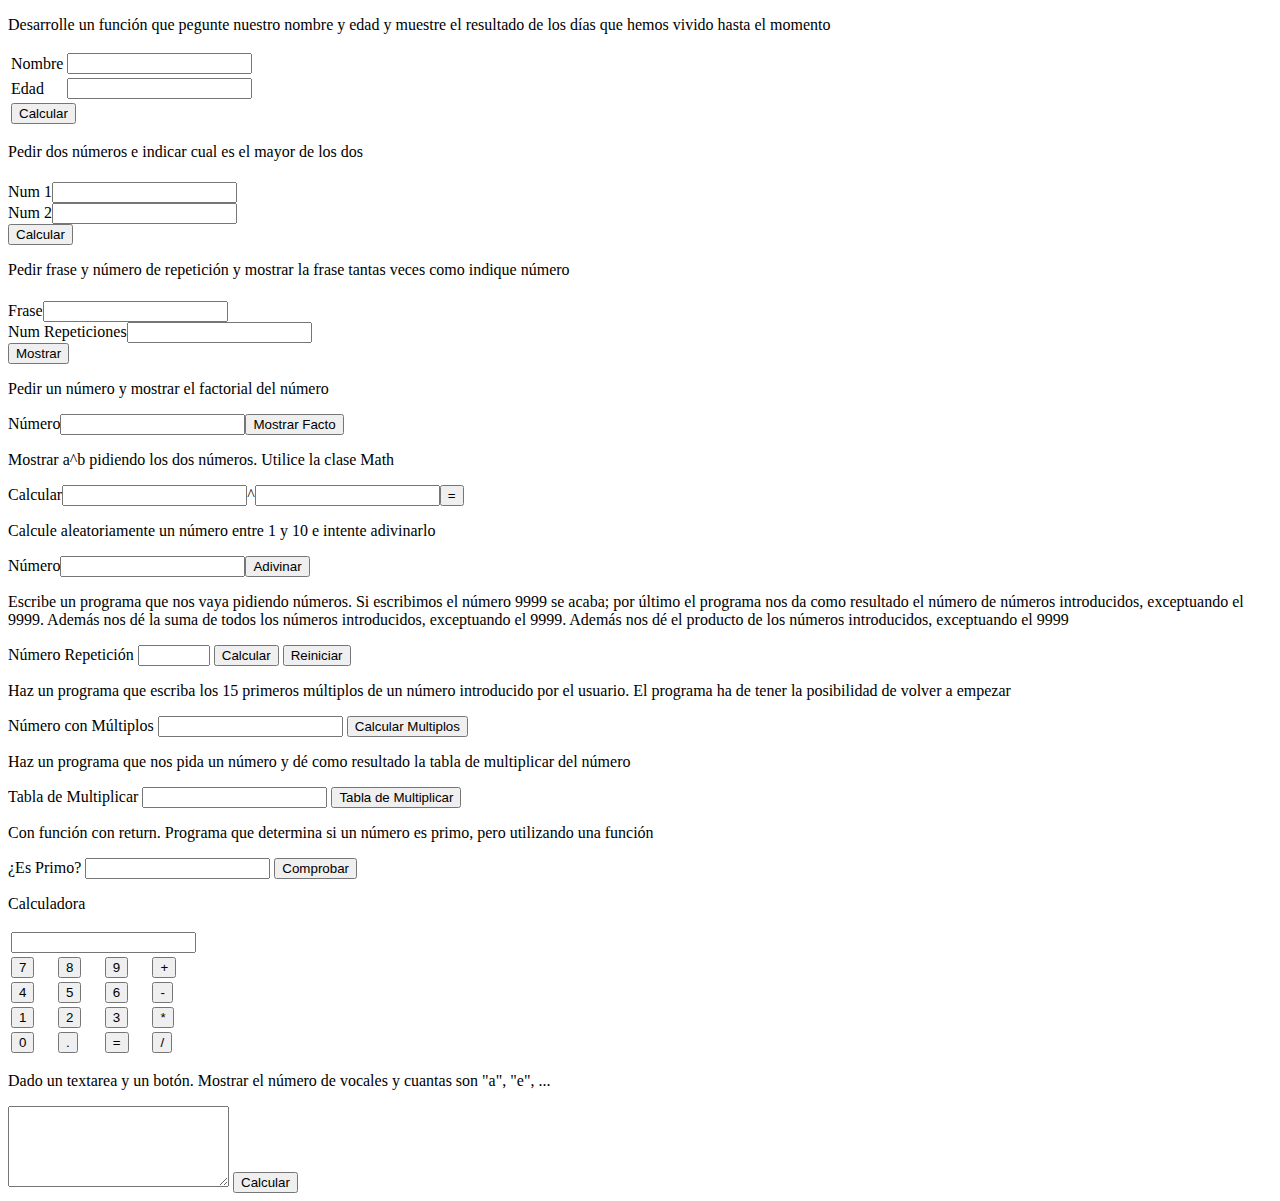
<file: EjerciciosJS/WebContent/index.html>
<!DOCTYPE html>
<html>
<head>
<meta charset="UTF-8">
<title>Inicio</title>
<script type="text/javascript" src="js/codigo.js"></script>

<script type="text/javascript">
	document.addEventListener("load", init(), false);
</script>

</head>
<body>
	<p>Desarrolle un función que pegunte nuestro nombre y edad y
		muestre el resultado de los días que hemos vivido hasta el momento</p>

	<div style="align-content: center;">
		<table>
			<tr>
				<td><label>Nombre</label></td>
				<td><input type="text" name="nombre" id="nombre"></td>
			</tr>
			<tr>
				<td><label>Edad</label></td>
				<td><input type="number" name="edad" id="edad"></td>
			</tr>
			<tr>
				<td colspan="2"><input type="button" name="calcular"
					id="calcular" value="Calcular"></td>
			</tr>
		</table>
	</div>
	<div>
		<span id="resultado"></span>
	</div>

	<script type="text/javascript">
		document.getElementById("calcular").addEventListener("click",
				calcularEdad);
	</script>

	<p>Pedir dos números e indicar cual es el mayor de los dos</p>
	<div>
		<form action="#" name="formu1">
			<h4 id="mensaje"></h4>
			<label>Num 1</label><input type="number" name="num1" id="num1"><br />
			<label>Num 2</label><input type="number" name="num2" id="num2"><br />
			<input type="button" value="Calcular"
				onclick="calcularMayor(document.formu1.num1.value, document.formu1.num2.value)">
		</form>
	</div>

	<p>Pedir frase y número de repetición y mostrar la frase tantas
		veces como indique número</p>
	<div>
		<form action="#" name="formu2">
			<h4 id="mensaje2"></h4>
			<label>Frase</label><input type="text" name="frase" id="frase"><br />
			<label>Num Repeticiones</label><input type="number" name="contador"
				id="contador"><br /> <input type="button" value="Mostrar"
				onclick="mostrarFrase(document.formu2.frase.value, document.formu2.contador.value)">
		</form>
	</div>

	<p>Pedir un número y mostrar el factorial del número</p>
	<div>
		<label>Número</label><input type="number" name="facto" id="facto"><input
			type="button" name="bfacto" value="Mostrar Facto"
			onclick="mostrarFacto()"><span id="resFacto"
			style="margin-left: 5px; color: red; font-style: italic; font-weight: bold;"></span>
	</div>

	<p>Mostrar a^b pidiendo los dos números. Utilice la clase Math</p>
	<div>
		<label>Calcular</label><input type="number" name="base" id="base">^<input
			type="number" name="exponente" id="exponente"><input
			type="button" value="=" onclick="calcularPotencia()"><span
			id="potencia"
			style="margin-left: 5px; color: red; font-style: italic; font-weight: bold;"></span>
	</div>

	<p>Calcule aleatoriamente un número entre 1 y 10 e intente
		adivinarlo</p>
	<div>
		<label>Número</label><input type="text" name="numero" id="numero"><input
			type="button" value="Adivinar"
			onclick="adivinarNumero(document.getElementById('numero').value)"><span
			id="mensajeAdivinar"></span>
	</div>

	<p>Escribe un programa que nos vaya pidiendo números. Si escribimos
		el número 9999 se acaba; por último el programa nos da como resultado
		el número de números introducidos, exceptuando el 9999. Además nos dé
		la suma de todos los números introducidos, exceptuando el 9999. Además
		nos dé el producto de los números introducidos, exceptuando el 9999</p>
	<div>
		<label>Número Repetición</label> <input type="number" name="numrep"
			id="numrep" max="9999" min="1" onfocus="this.select()"> <input
			type="button" id="calcularRep" value="Calcular"
			onclick="calcularRepetido(document.getElementById('numrep').value)">

		<input type="button" value="Reiniciar" onclick="reiniciarRepetido()">

		<span id="resultadoRep"></span>

	</div>

	<p>Haz un programa que escriba los 15 primeros múltiplos de un
		número introducido por el usuario. El programa ha de tener la
		posibilidad de volver a empezar</p>
	<div>
		<label>Número con Múltiplos</label> <input type="number"
			name="numMult" id="numMult" onfocus="this.select()"> <input
			type="button" id="calcularMult" value="Calcular Multiplos"
			onclick="calcularMultiplos(document.getElementById('numMult').value)">
		<br /> <span id="resultadoMult"></span>

	</div>

	<p>Haz un programa que nos pida un número y dé como resultado la
		tabla de multiplicar del número</p>
	<div>
		<label>Tabla de Multiplicar</label> <input type="number"
			name="numTabla" id="numTabla" onfocus="this.select()"> <input
			type="button" id="calcularTabla" value="Tabla de Multiplicar"
			onclick="calcularTabla(document.getElementById('numTabla').value)">
		<br /> <span id="resultadoTabla"></span>

	</div>

	<p>Con función con return. Programa que determina si un número es
		primo, pero utilizando una función</p>

	<div>
		<label>¿Es Primo?</label> <input type="number" name="primo" id="primo">
		<input type="button" value="Comprobar"
			onclick="comprobarPrimo(document.getElementById('primo').value)">
		<span id="resultadoPrimo"></span>
	</div>

	<p>Calculadora</p>

	<div>
		<table>
			<tr>
				<td colspan="4"><input type="text" name="calcu" id="calcu"
					readonly="readonly"></td>
			</tr>
			<tr>
				<td><input type="button" value="7"
					onclick="pulsadoNumero(this.value)"></td>
				<td><input type="button" value="8"
					onclick="pulsadoNumero(this.value)"></td>
				<td><input type="button" value="9"
					onclick="pulsadoNumero(this.value)"></td>
				<td><input type="button" value="+"
					onclick="pulsadoOperacion(this.value)"></td>
			</tr>
			<tr>
				<td><input type="button" value="4"
					onclick="pulsadoNumero(this.value)"></td>
				<td><input type="button" value="5"
					onclick="pulsadoNumero(this.value)"></td>
				<td><input type="button" value="6"
					onclick="pulsadoNumero(this.value)"></td>
				<td><input type="button" value="-"
					onclick="pulsadoOperacion(this.value)"></td>
			</tr>
			<tr>
				<td><input type="button" value="1"
					onclick="pulsadoNumero(this.value)"></td>
				<td><input type="button" value="2"
					onclick="pulsadoNumero(this.value)"></td>
				<td><input type="button" value="3"
					onclick="pulsadoNumero(this.value)"></td>
				<td><input type="button" value="*"
					onclick="pulsadoOperacion(this.value)"></td>
			</tr>
			<tr>
				<td><input type="button" value="0"
					onclick="pulsadoNumero(this.value)"></td>
				<td><input type="button" value="."
					onclick="pulsadoOperacion(this.value)"></td>
				<td><input type="button" value="=" onclick="pulsadoIgual()"></td>
				<td><input type="button" value="/"
					onclick="pulsadoOperacion(this.value)"></td>
			</tr>
		</table>
	</div>

	<p>Dado un textarea y un botón. Mostrar el número de vocales y
		cuantas son "a", "e", ...</p>
	<div>
		<textarea rows="5" cols="25" id="textoVocales" name="textoVocales"></textarea>
		<input type="button" value="Calcular" onclick="comprobarVocales()"><br />
		<span id="resultVocales"></span>
	</div>

</body>
</html>
</file>
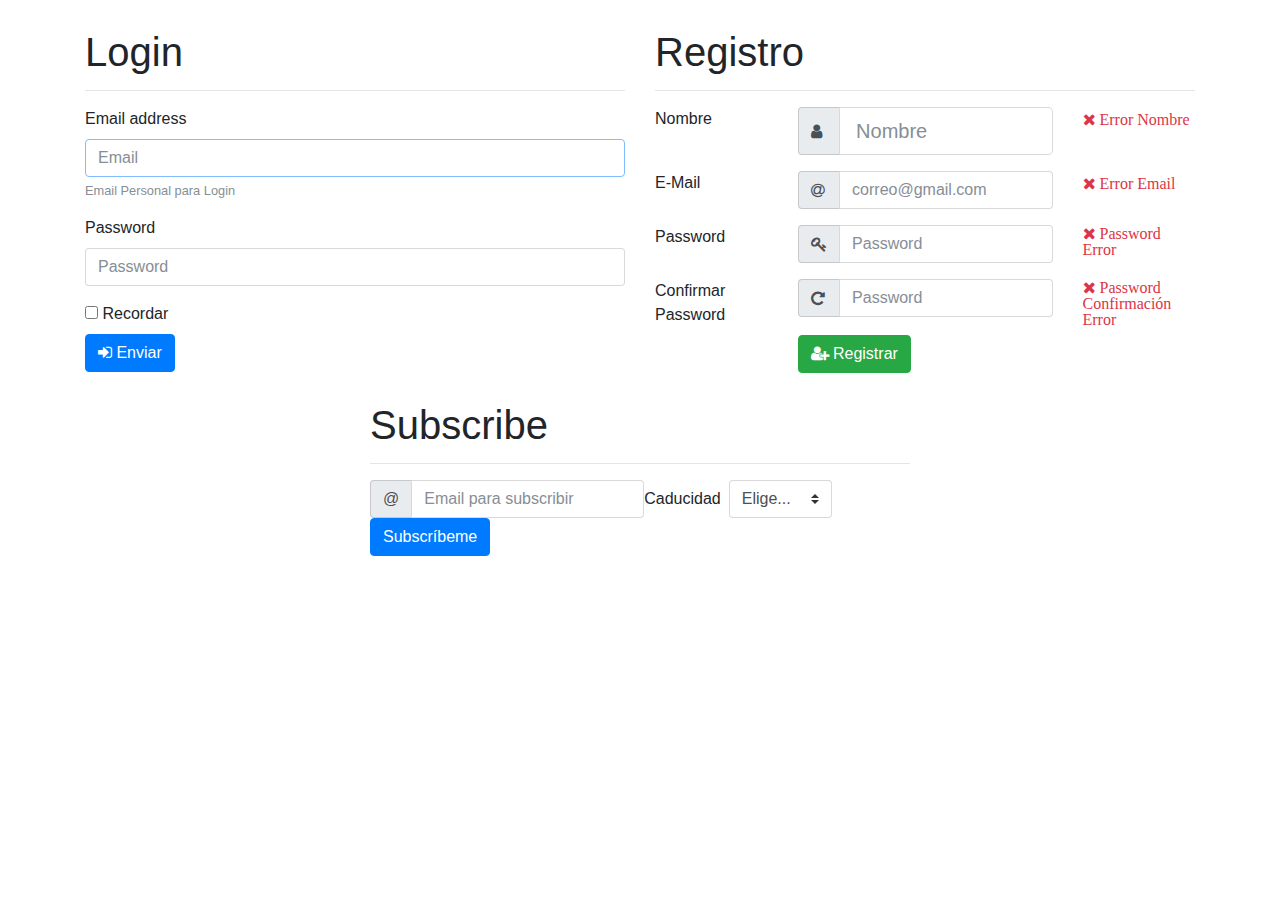
<file: Web_Bootstrap/WebContent/index.html>
<!DOCTYPE html>
<html lang="es">
<head>
<title>Web Bootstrap</title>
<!-- Required meta tags -->
<meta charset="utf-8">
<meta name="viewport"
	content="width=device-width, initial-scale=1, shrink-to-fit=no">

<!-- Bootstrap CSS -->
<link rel="stylesheet" href="css/bootstrap.min.css">

<!-- Stylesheets -->
<link rel="stylesheet"
	href="https://maxcdn.bootstrapcdn.com/font-awesome/4.6.1/css/font-awesome.min.css">

<style type="text/css">
.container {
	margin-top: 30px;
}

.subscriber {
	margin-top: 30px;
}
</style>
</head>
<body>
	<div class="container">
		<!-- <div class="container-fluid"> -->
		<div class="row justify-content-center">
			<div class="col-xl-6 col-lg-6 col-md-6 col-sm-6 col-xs-6">
				<h1>Login</h1>
				<hr>
				<form role="form" method="POST" action="principal.html">
					<div class="form-group">
						<label for="email">Email address</label> <input type="email"
							class="form-control" id="email" aria-describedby="email Help"
							placeholder="Email" autofocus> <small id="emailHelp"
							class="form-text text-muted">Email Personal para Login</small>
					</div>
					<div class="form-group">
						<label for="password">Password</label> <input type="password"
							class="form-control" id="password" placeholder="Password">
					</div>
					<div class="form-check">
						<label class="form-check-label"> <input type="checkbox"
							class="form-check-input"> Recordar
						</label>
					</div>
					<button type="submit" class="btn btn-primary">
						<i class="fa fa-sign-in"></i> Enviar
					</button>
				</form>
			</div>
			<div class="col-xl-6 col-lg-6 col-md-6 col-sm-6 col-xs-6">
				<h1>Registro</h1>
				<hr>
				<form class="form-horizontal" role="form" method="POST"
					action="/register">
					<div class="row">
						<div class="col-md-3 field-label-responsive">
							<label for="name">Nombre</label>
						</div>
						<div class="col-md-6">
							<div class="form-group">
								<div class="input-group">
									<div class="input-group-addon" style="width: 2.6rem">
										<i class="fa fa-user"></i>
									</div>
									<input type="text" name="nombre"
										class="form-control form-control-lg" id="nombre"
										placeholder="Nombre" required>
								</div>
							</div>
						</div>
						<div class="col-md-3">
							<div class="form-control-feedback">
								<span class="text-danger align-middle"> <i
									class="fa fa-close"> Error Nombre</i>
								</span>
							</div>
						</div>
					</div>
					<div class="row">
						<div class="col-md-3 field-label-responsive">
							<label for="email">E-Mail</label>
						</div>
						<div class="col-md-6">
							<div class="form-group">
								<div class="input-group">
									<div class="input-group-addon" style="width: 2.6rem">
										<i class="fa fa-at"></i>
									</div>
									<input type="text" name="email" class="form-control" id="email"
										placeholder="correo@gmail.com" required>
								</div>
							</div>
						</div>
						<div class="col-md-3">
							<div class="form-control-feedback">
								<span class="text-danger align-middle"> <i
									class="fa fa-close"> Error Email</i>
								</span>
							</div>
						</div>
					</div>
					<div class="row">
						<div class="col-md-3 field-label-responsive">
							<label for="password">Password</label>
						</div>
						<div class="col-md-6">
							<div class="form-group has-danger">
								<div class="input-group">
									<div class="input-group-addon" style="width: 2.6rem">
										<i class="fa fa-key"></i>
									</div>
									<input type="password" name="password" class="form-control"
										id="password" placeholder="Password" required>
								</div>
							</div>
						</div>
						<div class="col-md-3">
							<div class="form-control-feedback">
								<span class="text-danger align-middle"> <i
									class="fa fa-close"> Password Error</i>
								</span>
							</div>
						</div>
					</div>
					<div class="row">
						<div class="col-md-3 field-label-responsive">
							<label for="password">Confirmar Password</label>
						</div>
						<div class="col-md-6">
							<div class="form-group">
								<div class="input-group">
									<div class="input-group-addon" style="width: 2.6rem">
										<i class="fa fa-repeat"></i>
									</div>
									<input type="password" name="password-confirmacion"
										class="form-control" id="password-confirmacion"
										placeholder="Password" required>
								</div>
							</div>
						</div>
						<div class="col-md-3">
							<div class="form-control-feedback">
								<span class="text-danger align-middle"> <i
									class="fa fa-close"> Password Confirmación Error</i>
								</span>
							</div>
						</div>
					</div>
					<div class="row">
						<div class="col-md-3"></div>
						<div class="col-md-6">
							<button type="submit" class="btn btn-success">
								<i class="fa fa-user-plus"></i> Registrar
							</button>
						</div>
					</div>
				</form>
			</div>
		</div>
		<div class="row justify-content-center subscriber">
			<div class="col-xl-6 col-lg-6 col-md-6 col-sm-6 col-xs-6">
				<h1>Subscribe</h1>
				<hr>
				<form class="form-inline">
					<label class="sr-only" for="emailS">Email</label>
					<div class="input-group">
						<div class="input-group-addon">@</div>
						<input type="text" class="form-control" id="emailS"
							placeholder="Email para subscribir">
					</div>
					<div class="input-group">
						<label class="mr-sm-2" for="caducidad">Caducidad</label> <select
							class="custom-select" id="caducidad">
							<option selected>Elige...</option>
							<option value="1">Mensual</option>
							<option value="2">Anual</option>
							<option value="3">Vida</option>
						</select>
					</div>
					<button type="submit" class="btn btn-primary">Subscríbeme</button>
				</form>
			</div>
		</div>
	</div>

	<!-- Optional JavaScript -->
	<!-- jQuery first, then Popper.js, then Bootstrap JS -->
	<script src="js/jquery-3.2.1.slim.min.js"></script>
	<script src="js/popper.min.js"></script>
	<script src="js/bootstrap.min.js"></script>
</body>
</html>
</file>
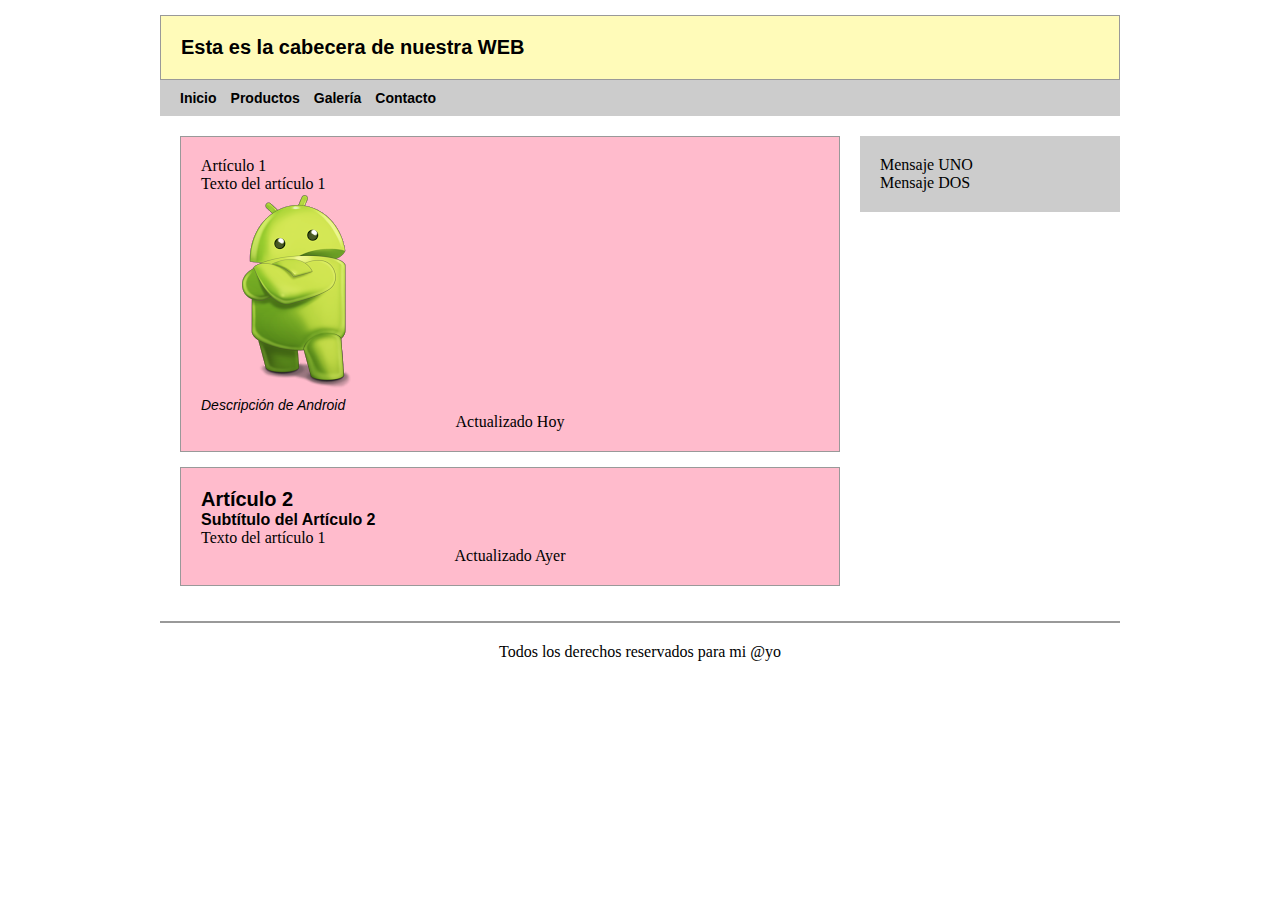
<file: Web_HTML/WebContent/index.html>
<!DOCTYPE html>
<html>
<head>
<meta charset="ISO-8859-1">
<meta name="description"
	content="Esto es la descripci�n de nuestra p�gina que saldr� en el buscador">
<meta name="keywords" content="html5, dwc, altair">
<meta name="author" content="YO">
<meta http-equiv="refresh" content="30">

<title>T�tulo de la P�gina</title>

<link rel="stylesheet" href="css/estilos.css">
</head>
<body>
	<div id="agrupar">
		<header id="cabecera">
			<h1>Esta es la cabecera de nuestra WEB</h1>
		</header>
		
		<nav id="menu">
			<ul>
				<li>Inicio</li>
				<li>Productos</li>
				<li>Galer�a</li>
				<li>Contacto</li>
			</ul>
		</nav>	
		
		<section id="seccion">
			<article>
				<header>Art�culo 1</header>
				Texto del art�culo 1
				<figure>
					<img alt="Android" src="imagenes/androidsmiling.png">
					<figcaption>Descripci�n de Android</figcaption>
				</figure>			
				<footer>Actualizado Hoy</footer>
			</article>
			
			<article>
				<header>
					<hgroup>
						<h1>Art�culo 2</h1>
						<h2>Subt�tulo del Art�culo 2</h2>
					</hgroup>
				</header>
				Texto del art�culo 1
				<footer>Actualizado Ayer</footer>
			</article>
		</section>
		
		<aside id="columna">
			<blockquote>Mensaje UNO</blockquote>
			<blockquote>Mensaje DOS</blockquote>
		</aside>
		
		<footer id="pie">
			Todos los derechos reservados para mi @yo
		</footer>
	</div>
</body>
</html>
</file>
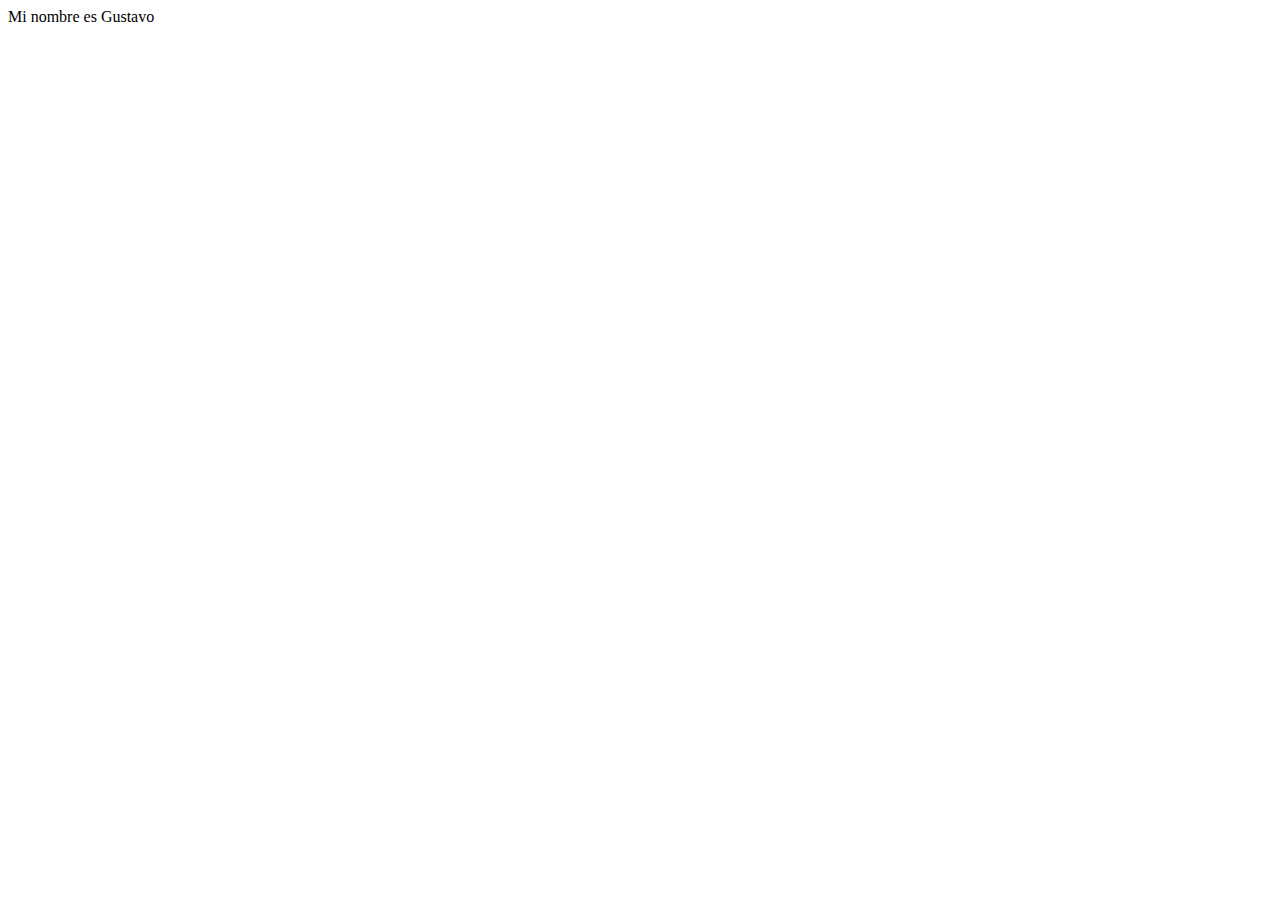
<file: EjerciciosJS/WebContent/poo2.html>
<!DOCTYPE html>
<html>
<head>
<meta charset="ISO-8859-1">
<title>POO 2</title>
<script type="text/javascript">
window.Persona = window.Persona || {};
window.Persona = (function () {
	"use strict";

	function Persona() {
		
	}
	var nombre = "";

	Persona.prototype.getNombre = function () {
		return this.nombre;
	};

	Persona.prototype.setNombre = function (nombre) {
		this.nombre = nombre;
	};

	function pensar(pensamiento) {
		document.write(pensamiento);
	}

	return Persona;
}());

var gustavo = new Persona();
gustavo.setNombre("Gustavo");
document.write("Mi nombre es " + gustavo.getNombre());
</script>
</head>
<body>

</body>
</html>
</file>
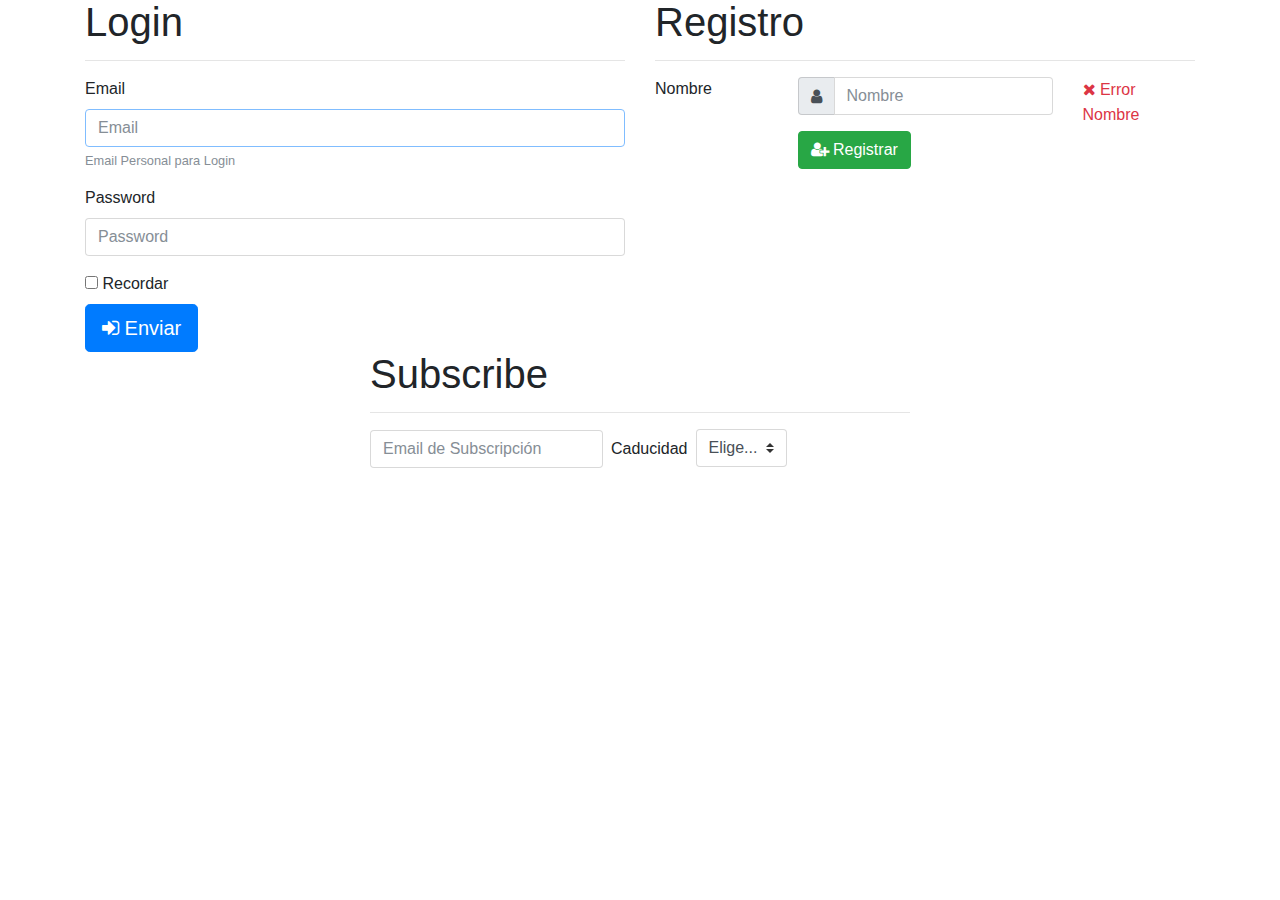
<file: Web_Bootstrap/WebContent/inicio.html>
<!DOCTYPE html>
<html>
<head>
<meta charset="ISO-8859-1">
<title>Web Bootstrap</title>
<meta name="viewport"
	content="width=device-width, initial-scale=1, shrink-to.fit=no">

<link rel="stylesheet" href="css/bootstrap.min.css">

<link rel="stylesheet" href="css/font-awesome.min.css">

</head>
<body>
	<div class="container">
		<div class="row justify-content-center">
			<div class="col-xl-6 col-lg-6 col-md-6 col-sm-12 col-xs-12">
				<h1>Login</h1>
				<hr>
				<form action="menu.html" method="post" role="form">
					<div class="form-group">
						<label for="email">Email</label> <input type="email"
							class="form-control" id="email" placeholder="Email"
							autofocus="autofocus" aria-describedby="emailH"> <small
							id="emailH" class="form-text text-muted">Email Personal
							para Login</small>
					</div>
					<div class="form-group">
						<label for="password">Password</label> <input type="password"
							class="form-control" id="password" placeholder="Password">
					</div>
					<div class="form-check">
						<label class="form-check-label"> <input type="checkbox"
							class="form-check-input"> Recordar
						</label>
					</div>
					<button type="submit" class="btn btn-primary btn-lg">
						<i class="fa fa-sign-in"></i> Enviar
					</button>
				</form>

			</div>
			<div class="col-xl-6 col-lg-6 col-md-6 col-sm-12 col-xs-12">
				<h1>Registro</h1>
				<hr>
				<form action="" method="post" role="form">
					<div class="row">
						<div class="col-md-3 field-label-responsive">
							<label for="nombre">Nombre</label>
						</div>
						<div class="col-md-6">
							<div class="form-group">
								<div class="input-group">
									<div class="input-group-addon">
										<i class="fa fa-user"></i>
									</div>
									<input type="text" name="nombre" class="form-control"
										id="nombre" placeholder="Nombre" required="required">
								</div>
							</div>
						</div>
						<div class="col-md-3">
							<div class="form-control-feedback">
								<span class="text-danger align-middle"> <i
									class="fa fa-close"></i> Error Nombre
								</span>
							</div>
						</div>
					</div>
					<div class="row">
						<div class="col-md-3 field-label-responsive"></div>
						<div class="col-md-6">
							<button type="submit" class="btn btn-success">
								<i class="fa fa-user-plus"></i> Registrar
							</button>
						</div>
						<div class="col-md-3"></div>
					</div>
				</form>
			</div>
		</div>
		<div class="row justify-content-center">
			<div class="col-xl-6 col-lg-6 col-md-6 col-sm-12 col-xs-12">
				<h1>Subscribe</h1>
				<hr>
				<form action="" method="post" role="form" class="form-inline">
					<div class="form-group">
						<label class="sr-only" for="emailS">Email</label> <input type="email"
							class="form-control" id="emailS" name="emailS"
							placeholder="Email de Subscripci�n">
					</div>
					<div class="form-group">
						<div class="input-group">
							<label class="m-2" for="caducidad">Caducidad</label>
							<select class="custom-select" id="caducidad" name="caducidad">
								<option>Elige...</option>
								<option>Anual</option>
							</select>
						</div>
					</div>
				</form>
			</div>
		</div>
	</div>

	<script src="js/jquery-3.2.1.slim.min.js"></script>
	<script src="js/popper.min.js"></script>
	<script src="js/bootstrap.min.js"></script>
</body>
</html>
</file>
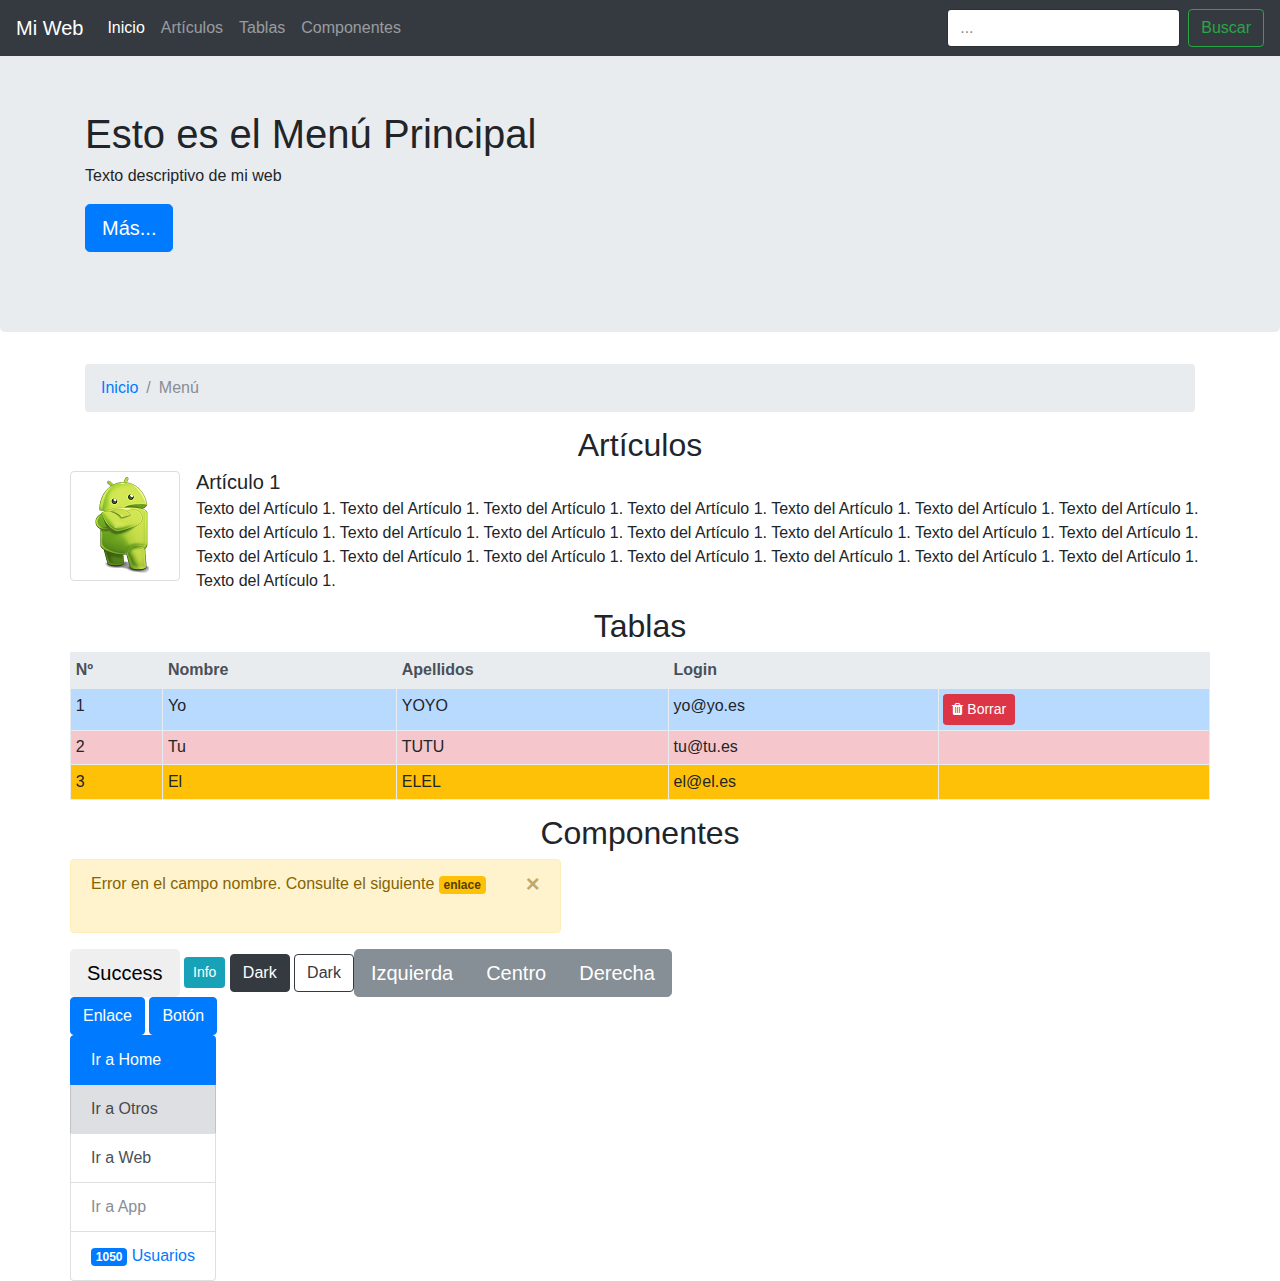
<file: Web_Bootstrap/WebContent/menu.html>
<!DOCTYPE html>
<html>
<head>
<meta charset="ISO-8859-1">
<title>Men� Principal</title>
<meta name="viewport"
	content="width=device-width, initial-scale=1, shrink-to.fit=no">

<link rel="stylesheet" href="css/bootstrap.min.css">

<link rel="stylesheet" href="css/font-awesome.min.css">
</head>
<body>
	<nav class="navbar navbar-expand-md navbar-dark fixed-top bg-dark">
		<a class="navbar-brand" href="#">Mi Web</a>
		<button class="navbar-toggler" type="button" data-toggle="collapse"
			data-target="#navbarExample" aria-controls="navbarExample"
			aria-expanded="false" aria-label="Toggle navigation">
			<span class="navbar-toggler-icon"></span>
		</button>

		<div class="collapse navbar-collapse" id="navbarExample">
			<ul class="navbar-nav mr-auto">
				<li class="nav-item active"><a class="nav-link"
					href="inicio.html">Inicio</a></li>
				<li class="nav-item"><a class="nav-link" href="#articulos">Art�culos</a></li>
				<li class="nav-item"><a class="nav-link" href="#tablas">Tablas</a></li>
				<li class="nav-item"><a class="nav-link" href="#componentes">Componentes</a></li>
			</ul>
			<form action="" class="form-inline my-2 my-lg-0">
				<div class="form-group">
					<input type="text" class="form-control" placeholder="...">
				</div>
				<button type="submit"
					class="btn btn-outline-success ml-2 my-2 my-sm-0">Buscar</button>
			</form>
		</div>
	</nav>

	<div class="jumbotron mt-5">
		<div class="container">
			<h1>Esto es el Men� Principal</h1>
			<p>Texto descriptivo de mi web</p>
			<p>
				<a class="btn btn-primary btn-lg" href="#" role="button">M�s...</a>
			</p>
		</div>
	</div>

	<div class="container">
		<ol class="breadcrumb">
			<li class="breadcrumb-item"><a href="inicio.html">Inicio</a></li>
			<li class="breadcrumb-item active">Men�</li>
		</ol>

		<section id="articulos">
			<div class="row">
				<div class="mx-auto">
					<h2>Art�culos</h2>
				</div>
				<ul class="list-unstyled">
					<li class="media"><img alt="Imagen del art�culo"
						src="images/androidsmiling.png" class="d-flex img-thumbnail mr-3">
						<div class="media-body">
							<h5 class="mt-0 mb-1">Art�culo 1</h5>
							Texto del Art�culo 1. Texto del Art�culo 1. Texto del Art�culo 1.
							Texto del Art�culo 1. Texto del Art�culo 1. Texto del Art�culo 1.
							Texto del Art�culo 1. Texto del Art�culo 1. Texto del Art�culo 1.
							Texto del Art�culo 1. Texto del Art�culo 1. Texto del Art�culo 1.
							Texto del Art�culo 1. Texto del Art�culo 1. Texto del Art�culo 1.
							Texto del Art�culo 1. Texto del Art�culo 1. Texto del Art�culo 1.
							Texto del Art�culo 1. Texto del Art�culo 1. Texto del Art�culo 1.
							Texto del Art�culo 1.
						</div></li>
				</ul>
			</div>
		</section>
		<section id="tablas">
			<div class="row">
				<div class="mx-auto">
					<h2>Tablas</h2>
				</div>
				<table
					class="table table-responsive table-striped table-bordered table-hover table-sm">
					<thead class="thead-default">
						<tr>
							<th>N�</th>
							<th>Nombre</th>
							<th>Apellidos</th>
							<th>Login</th>
							<th></th>
						</tr>
					</thead>
					<tbody>
						<tr class="table-primary">
							<td>1</td>
							<td>Yo</td>
							<td>YOYO</td>
							<td>yo@yo.es</td>
							<td>
								<button type="button" class="btn btn-danger btn-sm"
									data-toggle="modal" data-target="#ejemploModal">
									<i class="fa fa-trash mr-1" aria-hidden="true"></i>Borrar
								</button>
								<div class="modal fade" id="ejemploModal" tabindex="-1"
									role="dialog" aria-labelledby="Ejemplo Modal"
									aria-hidden="true">
									<div class="modal-dialog" role="document">
										<div class="modal-content">
											<div class="modal-header">
												<h5 class="modal-title">Borrado Usuario</h5>
												<button type="button" class="close" data-dismiss="modal"
													aria-label="close">
													<span aria-hidden="true">&times;</span>
												</button>
											</div>
											<div class="modal-body">�Desea borrar al Usuario YO?</div>
											<div class="modal-footer">
												<button type="button" class="btn btn-danger"
													data-dismiss="modal">No</button>
												<button type="button" class="btn btn-primary">S�</button>
											</div>
										</div>
									</div>
								</div>
							</td>
						</tr>
						<tr class="table-danger">
							<td>2</td>
							<td>Tu</td>
							<td>TUTU</td>
							<td>tu@tu.es</td>
							<td></td>
						</tr>
						<tr class="bg-warning">
							<td>3</td>
							<td>El</td>
							<td>ELEL</td>
							<td>el@el.es</td>
							<td></td>
						</tr>
					</tbody>
				</table>
			</div>
		</section>
		<section id="componentes">
			<div class="row">
				<div class="mx-auto">
					<h2>Componentes</h2>
				</div>
			</div>
			<div class="row">
				<div class="alert alert-warning alert-dismissible fade show"
					role="alert">
					<button type="button" class="close" data-dismiss="alert"
						aria-label="close">
						<span aria-hidden="true">&times;</span>
					</button>
					Error en el campo nombre. Consulte el siguiente <a href="#"
						class="alert-link badge badge-warning">enlace</a>
				</div>
			</div>
			<div class="row">
				<div>
					<button type="button" class="btn btn-sucess btn-lg">Success</button>
					<button type="button" class="btn btn-info btn-sm">Info</button>
					<button type="button" class="btn btn-dark btn-md">Dark</button>
					<button type="button" class="btn btn-outline-dark">Dark</button>
				</div>
				<div class="btn-group btn-group-lg" role="group">
					<button type="button" class="btn btn-secondary btn-lg">Izquierda</button>
					<button type="button" class="btn btn-secondary btn-lg">Centro</button>
					<button type="button" class="btn btn-secondary btn-lg">Derecha</button>
				</div>
			</div>
			<div class="row">
				<div>
					<a class="btn btn-primary" data-toggle="collapse"
						href="#ejemplocollapse">Enlace</a>
					<button type="button" class="btn btn-primary"
						data-toggle="collapse" data-target="#ejemplocollapse">Bot�n</button>

					<div class="collapse" id="ejemplocollapse">
						<div class="card card-body">Esto es lo que aparece al
							pulsar. Esto es lo que aparece al pulsar. Esto es lo que aparece
							al pulsar. Esto es lo que aparece al pulsar. Esto es lo que
							aparece al pulsar.</div>
					</div>
				</div>
			</div>
			<div class="row">
				<div class="list-group">
					<a href="#" class="list-group-item active">Ir a Home</a> <a
						href="#"
						class="list-group-item list-group-item-action list-group-item-secondary">Ir
						a Otros</a> <a href="#" class="list-group-item list-group-item-action">Ir
						a Web</a> <a href="#"
						class="list-group-item list-group-item-action disabled">Ir a
						App</a> <a href="#"
						class="list-group-item"><span
						class="badge badge-primary">1050</span> Usuarios</a>
				</div>
			</div>
		</section>
	</div>

	<script src="js/jquery-3.2.1.slim.min.js"></script>
	<script src="js/popper.min.js"></script>
	<script src="js/bootstrap.min.js"></script>
</body>
</html>
</file>
<file: Web_HTML/WebContent/css/estilos.css>
@charset "ISO-8859-1";

* {
	margin: 0px;
	padding: 0px;
}

h1 {
	font: bold 20px verdana, sans-serif;
}

h2 {
	font: bold 16px verdana, sans-serif;
}

header, section, footer, aside, nav, article, figure, figcaption, hgroup {
	display: block;
}

body {
	text-align: center;
}

#agrupar {
	width: 960px;
	margin: 15px auto;
	text-align: left;
}

#cabecera {
	background: #FFFBB9;
	border: 1px solid #999999;
	padding: 20px;
}

#menu {
	background: #CCCCCC;
	padding: 5px 15px;
}

#menu li {
	display: inline-block;
	list-style: none;
	padding: 5px;
	font: bold 14px verdana, sans-serif;
}

#seccion {
	float: left;
	width: 660px;
	margin: 20px;
}

#columna {
	float: left;
	width: 220px;
	margin: 20px 0px;
	padding: 20px;
	background: #CCCCCC;
}

#pie {
	clear: both;
	text-align: center;
	padding: 20px;
	border-top: 2px solid #999999;
}

article {
	background: #FFBBCC;
	border: 1px solid #999999;
	padding: 20px;
	margin-bottom: 15px;
}

article footer {
	text-align: center;
}

figcaption {
	font: italic 14px verdana, sans-serif;
}
</file>
